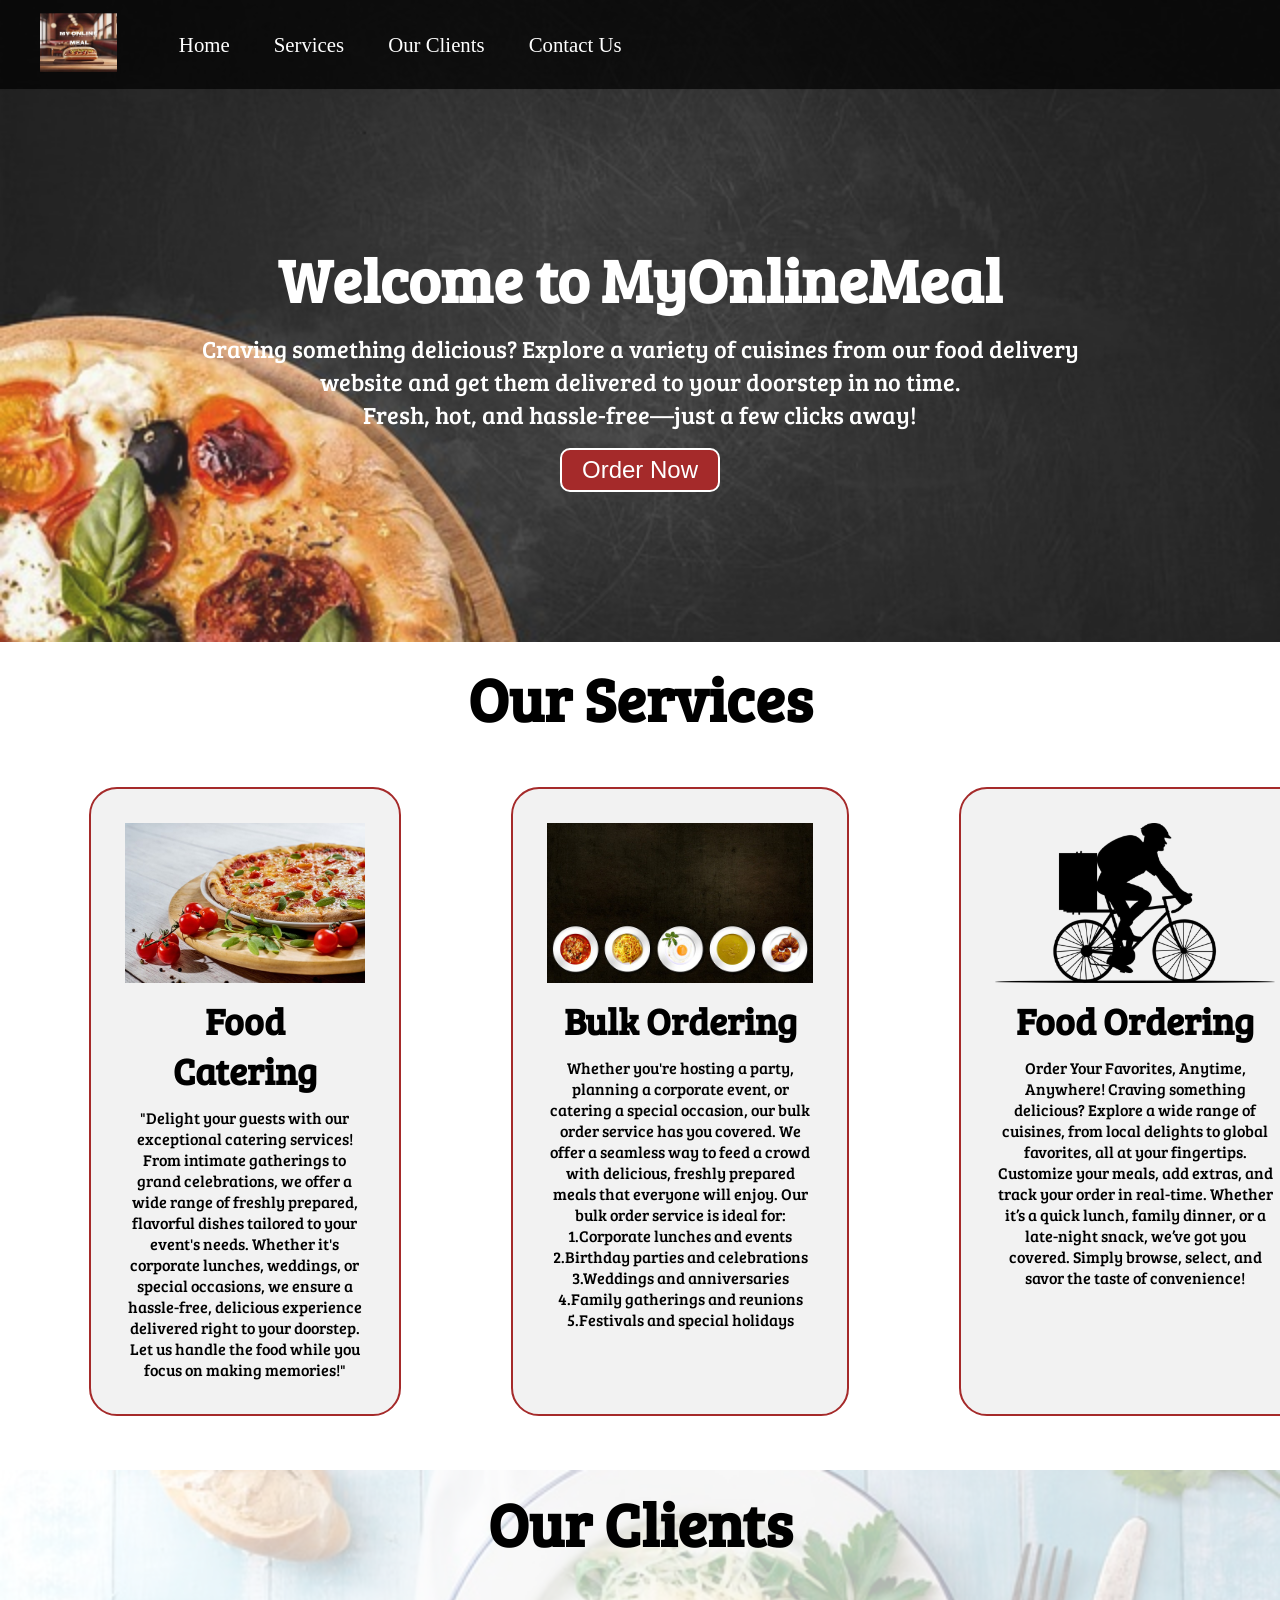
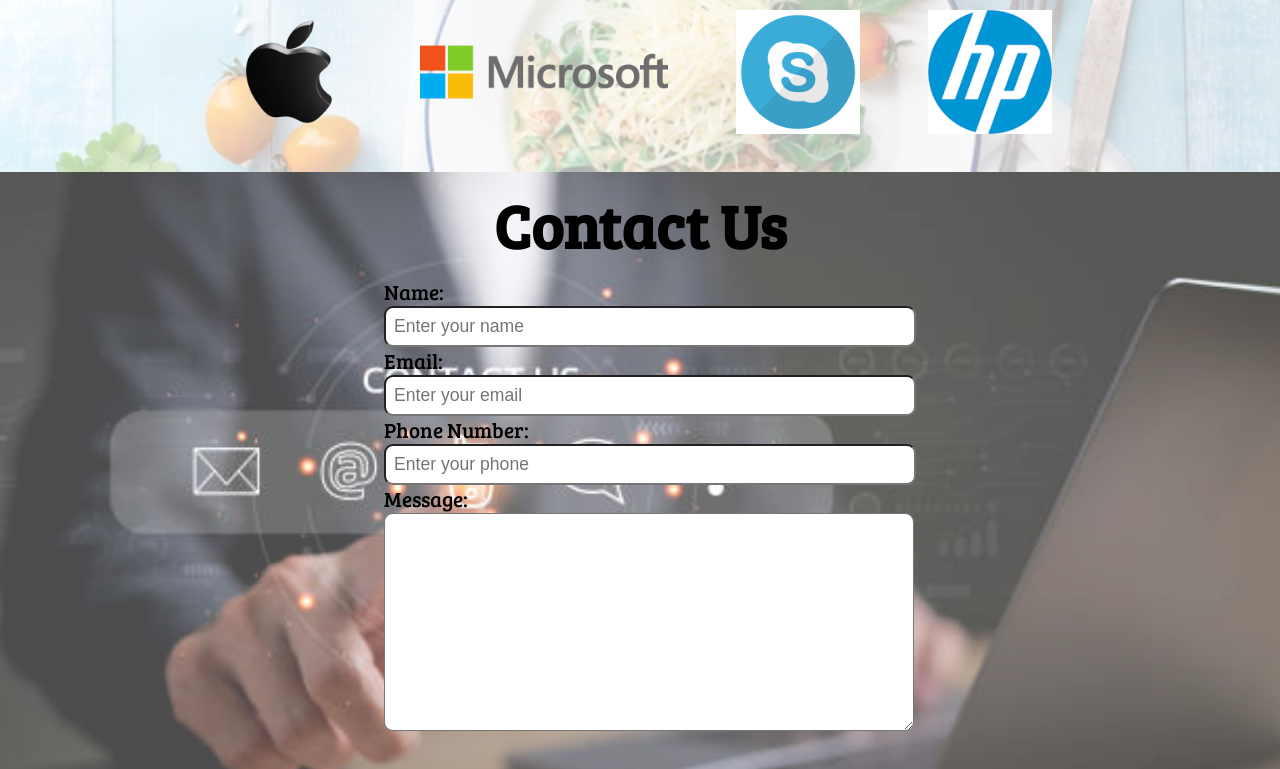
<file: index.html>
<!DOCTYPE html>
<html lang="en">
<head>
    <meta charset="UTF-8">
    <meta name="viewport" content="width=device-width, initial-scale=1.0">
    <meta http-equiv="X-UA-Compatible" content="ie=edge">
    <title>Best Online Food Delivery Service in India | MyOnlineMeal.com</title>
    <link rel="stylesheet" href="index.css">
    <link rel="stylesheet" media="screen and (max-width: 1170px)" href="index1.css">
    <link href="https://fonts.googleapis.com/css?family=Baloo+Bhai|Bree+Serif&display=swap" rel="stylesheet">
</head>
<body>
<nav id="navbar">
    <div id="logo">
        <img src="image\mylogo.jpg" alt="MyOnlineMeal.com">
    </div>
    <ul>
        <li class="item"><a href="#home">Home</a></li>
        <li class="item"><a href="#services-container">Services</a></li>
        <li class="item"><a href="#client-section">Our Clients</a></li>
        <li class="item"><a href="#contact">Contact Us</a></li>
    </ul>
</nav>

 <section id="home">
    <h1 class="h-primary">Welcome to MyOnlineMeal</h1>
    <p>Craving something delicious? Explore a variety of cuisines from our food delivery website and get them delivered to your doorstep in no time. </p>
    <p> Fresh, hot, and hassle-free—just a few clicks away! </p>
    <button class="btn">Order Now</button>
</section>

 <section id="services-container">
    <h1 class="h-primary center">Our Services</h1>
    <div id="services">
        <div class="box">
            <img src="image\pizza1.jpg" alt="">
            <h2 class="h-secondary center">Food Catering</h2>
            <p class="center">"Delight your guests with our exceptional catering services! From intimate gatherings to grand celebrations, we offer a wide range of freshly prepared, flavorful dishes tailored to your event's needs. Whether it's corporate lunches, weddings, or special occasions, we ensure a hassle-free, delicious experience delivered right to your doorstep. Let us handle the food while you focus on making memories!" </p>
                </div>
        <div class="box">
            <img src="image\bulk order.jpg" alt="">
            <h2 class="h-secondary center">Bulk Ordering</h2>
            <p class="center">Whether you're hosting a party, planning a corporate event, or catering a special occasion, our bulk order service has you covered. We offer a seamless way to feed a crowd with delicious, freshly prepared meals that everyone will enjoy.


                Our bulk order service is ideal for:

1.Corporate lunches and events
2.Birthday parties and celebrations
3.Weddings and anniversaries
4.Family gatherings and reunions
5.Festivals and special holidays
</p>
        </div>
        <div class="box">
            <img src="image\dboy33.png" alt="">
            <h2 class="h-secondary center">Food Ordering</h2>
            <p class="center">Order Your Favorites, Anytime, Anywhere!
                Craving something delicious? Explore a wide range of cuisines, from local delights to global favorites, all at your fingertips. Customize your meals, add extras, and track your order in real-time. Whether it’s a quick lunch, family dinner, or a late-night snack, we’ve got you covered. Simply browse, select, and savor the taste of convenience!</p>
        </p>
        </div>
    </div>
</section>

 <section id="client-section">
    <h1 class="h-primary center">Our Clients</h1>
    <div id="clients">
        <div class="client-item">
            <img src="image\applelogo.webp" alt="Our Client">
        </div>
        <div class="client-item">
            <img src="image\microsoftlogo.webp" alt="Our Client">
        </div>
      
        <div class="client-item">
            <img src="image\skypelogo.webp" alt="Our Client">
        </div>
        <div class="client-item">
            <img src="image\hplogo.png" alt="Our Client">
        </div>
    </div>

</section>

 <section id="contact">
    <h1 class="h-primary center">Contact Us</h1>
    <div id="contact-box">
        <form action="">
            <div class="form-group">
                <label for="name">Name: </label>
                <input type="text" name="name" id="name" placeholder="Enter your name">
            </div>
            <div class="form-group">
                <label for="email">Email: </label>
                <input type="email" name="name" id="email" placeholder="Enter your email">
            </div>
            <div class="form-group">
                <label for="phone">Phone Number: </label>
                <input type="phone" name="name" id="phone" placeholder="Enter your phone">
            </div>
            <div class="form-group">
                <label for="message">Message: </label>
                <textarea name="message" id="message" cols="30" rows="10"></textarea>
            </div>
        </form>
    </div>
</section>
</file>
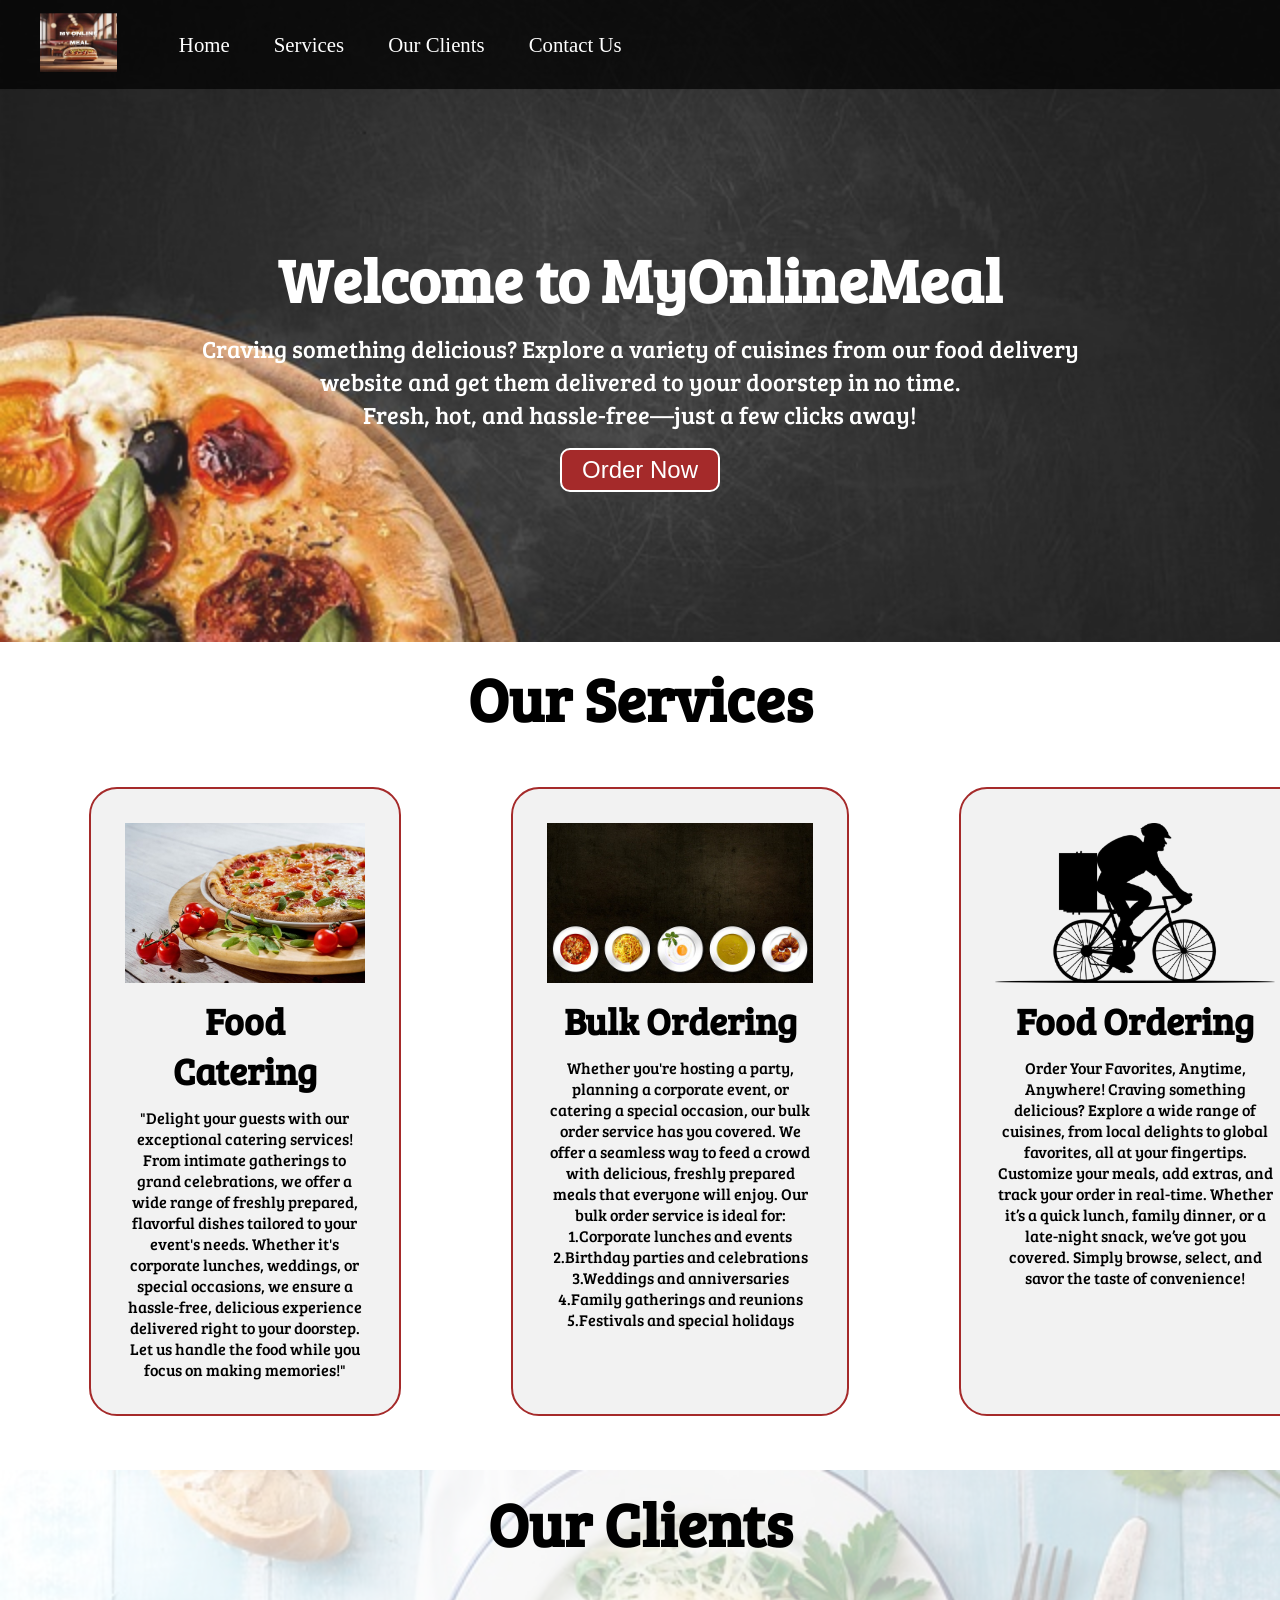
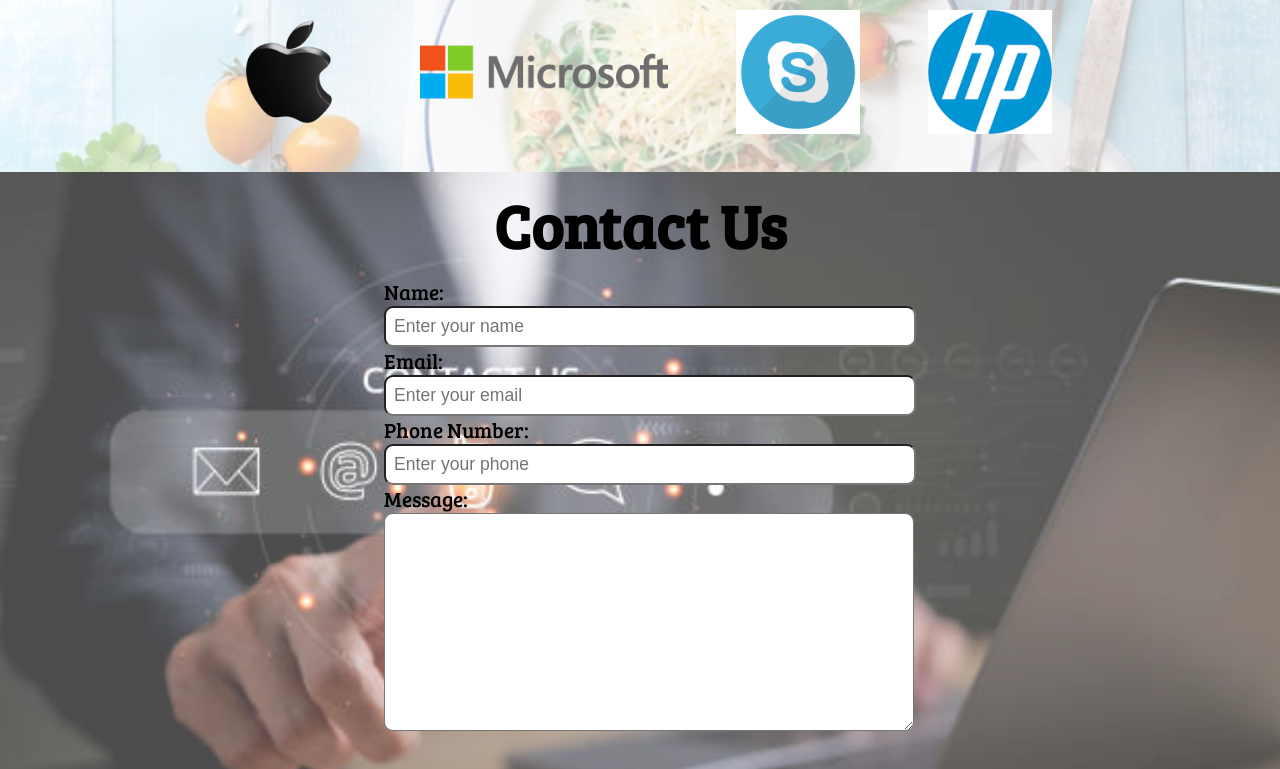
<file: landingpage.html>
<!DOCTYPE html>
<html lang="en">
<head>
    <meta charset="UTF-8">
    <meta name="viewport" content="width=device-width, initial-scale=1.0">
    <meta http-equiv="X-UA-Compatible" content="ie=edge">
    <title>Best Online Food Delivery Service in India | MyOnlineMeal.com</title>
    <link rel="stylesheet" href="styleL.css">
    <link rel="stylesheet" media="screen and (max-width: 1170px)" href="phone.css">
    <link href="https://fonts.googleapis.com/css?family=Baloo+Bhai|Bree+Serif&display=swap" rel="stylesheet">
</head>
<body>
<nav id="navbar">
    <div id="logo">
        <img src="image\mylogo.jpg" alt="MyOnlineMeal.com">
    </div>
    <ul>
        <li class="item"><a href="#home">Home</a></li>
        <li class="item"><a href="#services-container">Services</a></li>
        <li class="item"><a href="#client-section">Our Clients</a></li>
        <li class="item"><a href="#contact">Contact Us</a></li>
    </ul>
</nav>

 <section id="home">
    <h1 class="h-primary">Welcome to MyOnlineMeal</h1>
    <p>Craving something delicious? Explore a variety of cuisines from our food delivery website and get them delivered to your doorstep in no time. </p>
    <p> Fresh, hot, and hassle-free—just a few clicks away! </p>
    <button class="btn">Order Now</button>
</section>

 <section id="services-container">
    <h1 class="h-primary center">Our Services</h1>
    <div id="services">
        <div class="box">
            <img src="image\pizza1.jpg" alt="">
            <h2 class="h-secondary center">Food Catering</h2>
            <p class="center">"Delight your guests with our exceptional catering services! From intimate gatherings to grand celebrations, we offer a wide range of freshly prepared, flavorful dishes tailored to your event's needs. Whether it's corporate lunches, weddings, or special occasions, we ensure a hassle-free, delicious experience delivered right to your doorstep. Let us handle the food while you focus on making memories!" </p>
                </div>
        <div class="box">
            <img src="image\bulk order.jpg" alt="">
            <h2 class="h-secondary center">Bulk Ordering</h2>
            <p class="center">Whether you're hosting a party, planning a corporate event, or catering a special occasion, our bulk order service has you covered. We offer a seamless way to feed a crowd with delicious, freshly prepared meals that everyone will enjoy.


                Our bulk order service is ideal for:

1.Corporate lunches and events
2.Birthday parties and celebrations
3.Weddings and anniversaries
4.Family gatherings and reunions
5.Festivals and special holidays
</p>
        </div>
        <div class="box">
            <img src="image\dboy33.png" alt="">
            <h2 class="h-secondary center">Food Ordering</h2>
            <p class="center">Order Your Favorites, Anytime, Anywhere!
                Craving something delicious? Explore a wide range of cuisines, from local delights to global favorites, all at your fingertips. Customize your meals, add extras, and track your order in real-time. Whether it’s a quick lunch, family dinner, or a late-night snack, we’ve got you covered. Simply browse, select, and savor the taste of convenience!</p>
        </p>
        </div>
    </div>
</section>

 <section id="client-section">
    <h1 class="h-primary center">Our Clients</h1>
    <div id="clients">
        <div class="client-item">
            <img src="image\applelogo.webp" alt="Our Client">
        </div>
        <div class="client-item">
            <img src="image\microsoftlogo.webp" alt="Our Client">
        </div>
      
        <div class="client-item">
            <img src="image\skypelogo.webp" alt="Our Client">
        </div>
        <div class="client-item">
            <img src="image\hplogo.png" alt="Our Client">
        </div>
    </div>

</section>

 <section id="contact">
    <h1 class="h-primary center">Contact Us</h1>
    <div id="contact-box">
        <form action="">
            <div class="form-group">
                <label for="name">Name: </label>
                <input type="text" name="name" id="name" placeholder="Enter your name">
            </div>
            <div class="form-group">
                <label for="email">Email: </label>
                <input type="email" name="name" id="email" placeholder="Enter your email">
            </div>
            <div class="form-group">
                <label for="phone">Phone Number: </label>
                <input type="phone" name="name" id="phone" placeholder="Enter your phone">
            </div>
            <div class="form-group">
                <label for="message">Message: </label>
                <textarea name="message" id="message" cols="30" rows="10"></textarea>
            </div>
        </form>
    </div>
</section>
</file>
<file: index.css>
/* CSS Reset */
*{
    margin: 0;
    padding: 0;
}

html{
    scroll-behavior: smooth;
}

/* CSS Variables */
:root{
    --navbar-height: 59px;
}

/* Navigation Bar */
#navbar{
    display: flex;
    align-items: center;
    position: sticky;
    top: 0px;
}

#navbar::before{
    content: "";
    background-color: black;
    position: absolute;
    top:0px;
    left:0px;
    height: 100%;
    width:100%;
    z-index: -1;
    opacity: 0.7;
}

/* Navigation Bar: Logo and Image */
#logo{
    margin: 10px 34px;
}

#logo img{
    height: 59px;
    margin: 3px 6px;
}


/* Navigation Bar: List Styling */

#navbar ul{
    display: flex;
    font-family: 'Baloo Bhai', cursive;
}

#navbar ul li{ 
    list-style: none;
    font-size: 1.3rem;
}

#navbar ul li a{
    color: white;
    display: block;
    padding: 3px 22px;
    border-radius: 20px;
    text-decoration: none;
}

#navbar ul li a:hover{
    color: black;
    background-color: white;
}

/* Home Section */
#home{
    display: flex;
    flex-direction: column;
    padding:3px 200px;
    height: 550px;
    justify-content: center;
    align-items: center;
}
#home::before{ 
    content: "";
    position: absolute;
    background:url('image/bg111.jpg') no-repeat center center/cover;
    height: 642px;
    top:0px;
    left:0px;
    width: 100%;
    z-index: -1;
    opacity:0.89;
}
#home h1{
    color:white;
    text-align: center;
    font-family: 'Bree Serif', serif;
}

#home p{
    color:white;
    text-align: center;
    font-size: 1.5rem;
    font-family: 'Bree Serif', serif;
}/* Services Section */
#services{
    margin: 34px;
    display: flex;
}
#services .box{ 
    border: 2px solid brown;
    padding: 34px;
    margin: 2px 55px;
    border-radius: 28px;
    background: #f2f2f2;
    margin-bottom: 20px;
}

#services .box img{ 
   height: 160px;
   margin: auto;
   display: block;
}

#services .box p{
    font-family: 'Bree Serif', serif;

} 

/* Clients Section */
#client-section{ 
    position: relative;
}

#client-section::before{
 content:"";
 position: absolute;
 background:url('image/bg2.jpg') no-repeat center center/cover;
 width: 100%;
 height: 100%;
 z-index: -1;
 opacity: 0.3;
}

#clients{
    display: flex;
    justify-content: center;
    align-items: center;
}

.client-item{
    padding: 34px;
}

#clients img{
    height: 124px;
}


/* Contact Section */
#contact{
    position: relative;
}
#contact::before{
    content: "";
    position: absolute;
    width: 100%;
    height: 100%;
    z-index: -1;
    opacity: 0.7;
    background: url('image/contact.jpg') no-repeat center center/cover;

}
#contact-box{
    display: flex;
    justify-content: center;
    align-items: center;
    padding-bottom: 34px;
}
#contact-box input, 
#contact-box textarea{
    width: 100%;
    padding: 0.5rem;
    border-radius: 9px;
    font-size: 1.1rem;
} 

#contact-box form{
    width: 40%;
}

#contact-box label{
   font-size: 1.3rem;
   font-family: 'Bree Serif', serif;

}


footer{
    background: black;
    color: white;
    padding: 9px 20px;
}

/* Utility Classes */
.h-primary{
    font-family: 'Bree Serif', serif;
    font-size: 3.8rem;
    padding: 12px;
}

.h-secondary{
    font-family: 'Bree Serif', serif;
    font-size: 2.3rem;
    padding: 12px;
}

.btn{
    padding: 6px 20px;
    border: 2px solid white;
    background-color: brown;
    color: white;
    margin: 17px;
    font-size: 1.5rem;
    border-radius: 10px;
    cursor:pointer;
}

.center{
    text-align: center;
}
</file>
<file: index1.css>
/* Navigation */
#navbar {
    flex-direction: column;
}

#navbar ul li a{
    font-size: 1rem;
    padding: 0px 7px;
    padding-bottom: 8px;
}
/* Home section */
#home{
    height: 370px; 
    padding: 3px 28px;
}

#home::before{
    height: 480px; 
}

#home p{
    font-size: 13px;
}

/* Services section  */
#services{
    flex-direction: column;
}

#services .box { 
    padding: 14px;
    margin: 2px 0px; 
    margin-bottom: 20px;
}

/* Clients section */
#clients{
    flex-wrap: wrap;
}

#clients img{
    width: 66px;
    padding: 6px;
    height: auto;
}

/* Contact us section */
#contact-box form{
    width:80%;
}
/* Footer */

/* Utility classes */
.h-primary{
    font-size:26px;
}
.btn{
    font-size: 13px;
    padding: 4px 8px;
}
</file>
<file: styleL.css>
/* CSS Reset */
*{
    margin: 0;
    padding: 0;
}

html{
    scroll-behavior: smooth;
}

/* CSS Variables */
:root{
    --navbar-height: 59px;
}

/* Navigation Bar */
#navbar{
    display: flex;
    align-items: center;
    position: sticky;
    top: 0px;
}

#navbar::before{
    content: "";
    background-color: black;
    position: absolute;
    top:0px;
    left:0px;
    height: 100%;
    width:100%;
    z-index: -1;
    opacity: 0.7;
}

/* Navigation Bar: Logo and Image */
#logo{
    margin: 10px 34px;
}

#logo img{
    height: 59px;
    margin: 3px 6px;
}


/* Navigation Bar: List Styling */

#navbar ul{
    display: flex;
    font-family: 'Baloo Bhai', cursive;
}

#navbar ul li{ 
    list-style: none;
    font-size: 1.3rem;
}

#navbar ul li a{
    color: white;
    display: block;
    padding: 3px 22px;
    border-radius: 20px;
    text-decoration: none;
}

#navbar ul li a:hover{
    color: black;
    background-color: white;
}

/* Home Section */
#home{
    display: flex;
    flex-direction: column;
    padding:3px 200px;
    height: 550px;
    justify-content: center;
    align-items: center;
}
#home::before{ 
    content: "";
    position: absolute;
    background:url('image/bg111.jpg') no-repeat center center/cover;
    height: 642px;
    top:0px;
    left:0px;
    width: 100%;
    z-index: -1;
    opacity:0.89;
}
#home h1{
    color:white;
    text-align: center;
    font-family: 'Bree Serif', serif;
}

#home p{
    color:white;
    text-align: center;
    font-size: 1.5rem;
    font-family: 'Bree Serif', serif;
}/* Services Section */
#services{
    margin: 34px;
    display: flex;
}
#services .box{ 
    border: 2px solid brown;
    padding: 34px;
    margin: 2px 55px;
    border-radius: 28px;
    background: #f2f2f2;
    margin-bottom: 20px;
}

#services .box img{ 
   height: 160px;
   margin: auto;
   display: block;
}

#services .box p{
    font-family: 'Bree Serif', serif;

} 

/* Clients Section */
#client-section{ 
    position: relative;
}

#client-section::before{
 content:"";
 position: absolute;
 background:url('image/bg2.jpg') no-repeat center center/cover;
 width: 100%;
 height: 100%;
 z-index: -1;
 opacity: 0.3;
}

#clients{
    display: flex;
    justify-content: center;
    align-items: center;
}

.client-item{
    padding: 34px;
}

#clients img{
    height: 124px;
}


/* Contact Section */
#contact{
    position: relative;
}
#contact::before{
    content: "";
    position: absolute;
    width: 100%;
    height: 100%;
    z-index: -1;
    opacity: 0.7;
    background: url('image/contact.jpg') no-repeat center center/cover;

}
#contact-box{
    display: flex;
    justify-content: center;
    align-items: center;
    padding-bottom: 34px;
}
#contact-box input, 
#contact-box textarea{
    width: 100%;
    padding: 0.5rem;
    border-radius: 9px;
    font-size: 1.1rem;
} 

#contact-box form{
    width: 40%;
}

#contact-box label{
   font-size: 1.3rem;
   font-family: 'Bree Serif', serif;

}


footer{
    background: black;
    color: white;
    padding: 9px 20px;
}

/* Utility Classes */
.h-primary{
    font-family: 'Bree Serif', serif;
    font-size: 3.8rem;
    padding: 12px;
}

.h-secondary{
    font-family: 'Bree Serif', serif;
    font-size: 2.3rem;
    padding: 12px;
}

.btn{
    padding: 6px 20px;
    border: 2px solid white;
    background-color: brown;
    color: white;
    margin: 17px;
    font-size: 1.5rem;
    border-radius: 10px;
    cursor:pointer;
}

.center{
    text-align: center;
}
</file>
<file: phone.css>
/* Navigation */
#navbar {
    flex-direction: column;
}

#navbar ul li a{
    font-size: 1rem;
    padding: 0px 7px;
    padding-bottom: 8px;
}
/* Home section */
#home{
    height: 370px; 
    padding: 3px 28px;
}

#home::before{
    height: 480px; 
}

#home p{
    font-size: 13px;
}

/* Services section  */
#services{
    flex-direction: column;
}

#services .box { 
    padding: 14px;
    margin: 2px 0px; 
    margin-bottom: 20px;
}

/* Clients section */
#clients{
    flex-wrap: wrap;
}

#clients img{
    width: 66px;
    padding: 6px;
    height: auto;
}

/* Contact us section */
#contact-box form{
    width:80%;
}
/* Footer */

/* Utility classes */
.h-primary{
    font-size:26px;
}
.btn{
    font-size: 13px;
    padding: 4px 8px;
}
</file>
